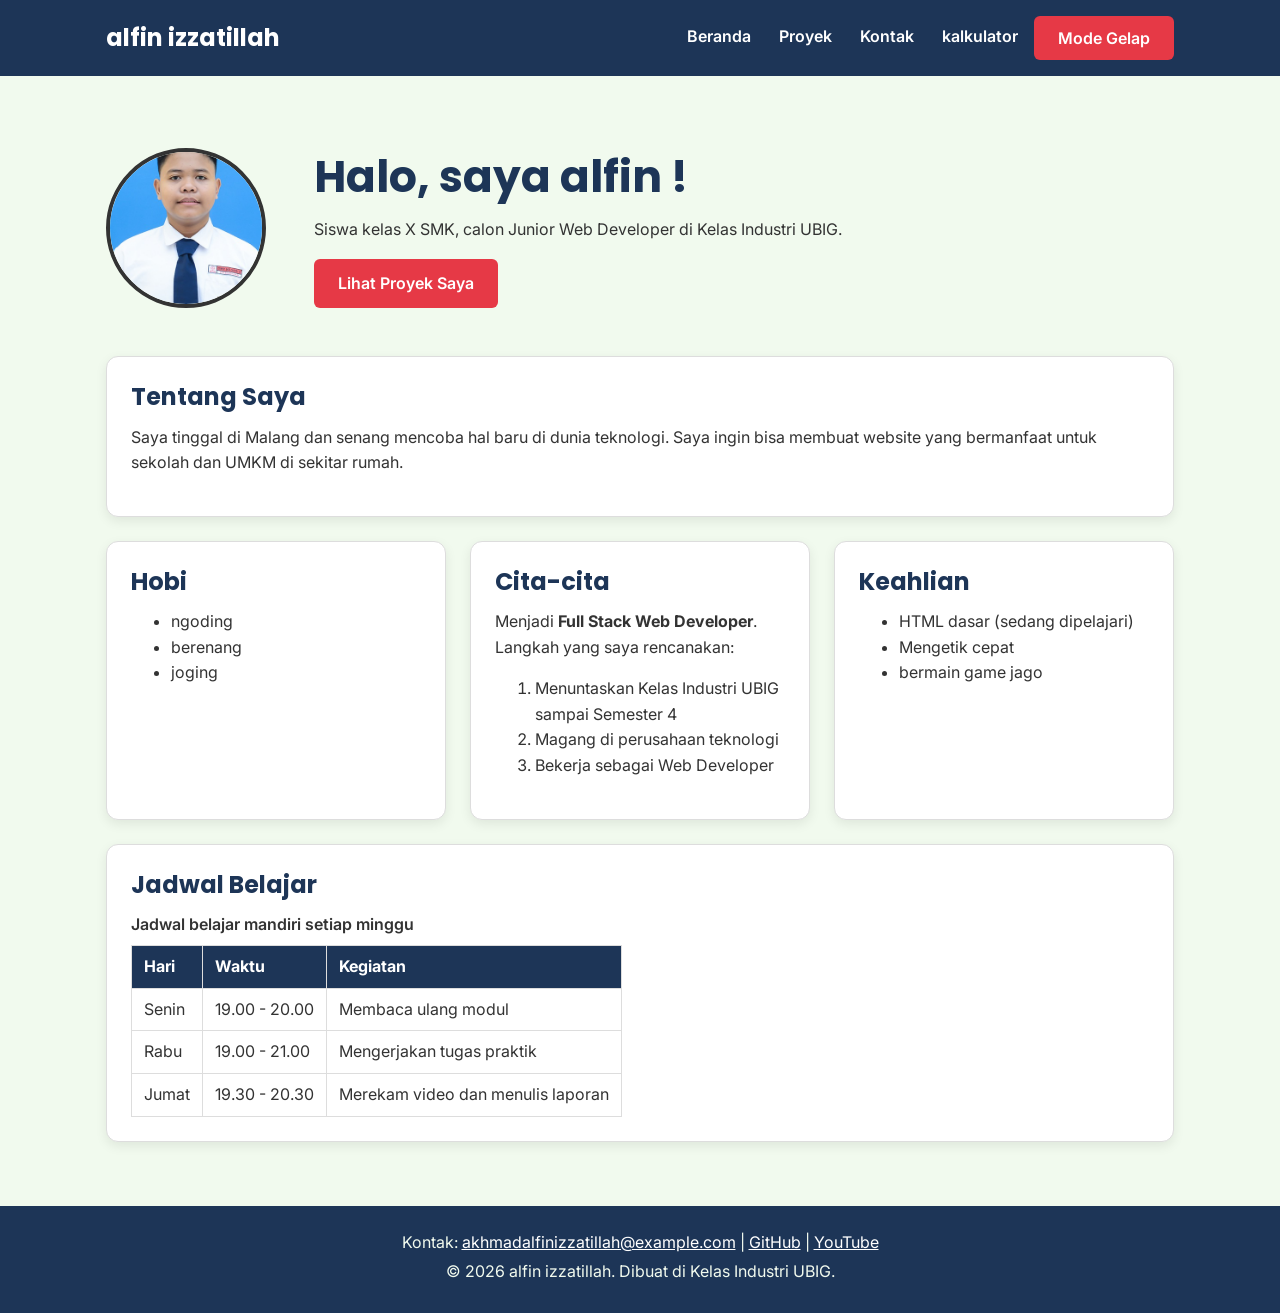
<file: index.html>
<!DOCTYPE html>
<html lang="id">
<head>
  <meta charset="UTF-8">
  <meta name="viewport" content="width=device-width, initial-scale=1.0">
  <title>akhmad alfin | Beranda</title>
  <link rel="preconnect" href="https://fonts.googleapis.com">
  <link rel="preconnect" href="https://fonts.gstatic.com" crossorigin>
  <link href="https://fonts.googleapis.com/css2?family=Inter:wght@400;600&family=Poppins:wght@600;700&display=swap" rel="stylesheet">
<link rel="stylesheet" href="css/style.css">
  <script src="js/latihan.js" defer></script>
  <script src="js/logika.js" defer></script>
  <script src="js/main.js" defer></script>
  <script src="js/kalkulator.js" defer></script>
  
  

</head>
<body>

  <header>
    <div class="container navbar">
      <h1>alfin izzatillah</h1>
      <nav class="menu-laptop">
        <ul>
          <li><a href="index.html">Beranda</a></li>
          <li><a href="proyek.html">Proyek</a></li>
          <li><a href="kontak.html">Kontak</a></li>
          <li><a href="kalkulator.html">kalkulator</a></li>
          <button type="button" id="tombol-tema" class="tombol-
tema">Mode Gelap</button>
  
        </ul>
      </nav>
      <!-- Tantangan: menu ponsel yang bisa dibuka-tutup -->
      <details class="menu-ponsel">
        <summary>Menu</summary>
        <nav>
      
          <ul>
            <li><a href="index.html">Beranda</a></li>
            <li><a href="proyek.html">Proyek</a></li>
            <li><a href="kontak.html">Kontak</a></li>
            <li><a href="kalkulator.html">kalkulator</a></li>
     

          </ul>
        </nav>
        
      </details>
    </div>
  </header>

  <main>
    <div class="container">
      <section class="hero">
        <img src="img/alfin.jpg.jpeg" alt="akhmadalfinizzatillah width="180">
        <div>
          <h2>Halo, saya alfin !</h2>
          <p>Siswa kelas X SMK, calon Junior Web Developer di Kelas Industri UBIG.</p>
          <a href="proyek.html" class="tombol">Lihat Proyek Saya</a>
        </div>
      </section>

      <section class="kartu">
        <h2>Tentang Saya</h2>
        <p>Saya tinggal di Malang dan senang mencoba hal baru di dunia teknologi. Saya ingin bisa membuat website yang bermanfaat untuk sekolah dan UMKM di sekitar rumah.</p>
      </section>

      <div class="daftar-kartu">
        <section class="kartu">
          <h2>Hobi</h2>
          <ul>
            <li>ngoding</li>
            <li>berenang</li>
            <li>joging</li>
          </ul>
        </section>

        <section class="kartu">
          <h2>Cita-cita</h2>
          <p>Menjadi <strong>Full Stack Web Developer</strong>. Langkah yang saya rencanakan:</p>
          <ol>
            <li>Menuntaskan Kelas Industri UBIG sampai Semester 4</li>
            <li>Magang di perusahaan teknologi</li>
            <li>Bekerja sebagai Web Developer</li>
          </ol>
        </section>

        <section class="kartu">
          <h2>Keahlian</h2>
          <ul>
            <li>HTML dasar (sedang dipelajari)</li>
            <li>Mengetik cepat</li>
            <li>bermain game jago</li>
          </ul>
        </section>
      </div>

      <section class="kartu">
        <h2>Jadwal Belajar</h2>
        <table>
          <caption>Jadwal belajar mandiri setiap minggu</caption>
          <thead>
            <tr>
              <th>Hari</th>
              <th>Waktu</th>
              <th>Kegiatan</th>
            </tr>
          </thead>
          <tbody>
            <tr>
              <td>Senin</td>
              <td>19.00 - 20.00</td>
              <td>Membaca ulang modul</td>
            </tr>
            <tr>
              <td>Rabu</td>
              <td>19.00 - 21.00</td>
              <td>Mengerjakan tugas praktik</td>
            </tr>
            <tr>
              <td>Jumat</td>
              <td>19.30 - 20.30</td>
              <td>Merekam video dan menulis laporan</td>
            </tr>
          
          </tbody>
        </table>
      </section>
    </div>
  </main>
 

  <footer>
    <p>Kontak: <a href="https://mail.google.com/mail/?view=cm&fs=1&to=akhmadalfinizzatillah@gmail.com">akhmadalfinizzatillah@example.com</a> |
      <a href="https://github.com/ALFIN-cloudj" target="_blank">GitHub</a> |
      <a href="http://www.youtube.com/@AkhmadAlfinIzzatillah" target="_blank">YouTube</a></p>
    <p>&copy; 2026 alfin izzatillah. Dibuat di Kelas Industri UBIG.</p>

  </footer>

</body>
</html>
</file>
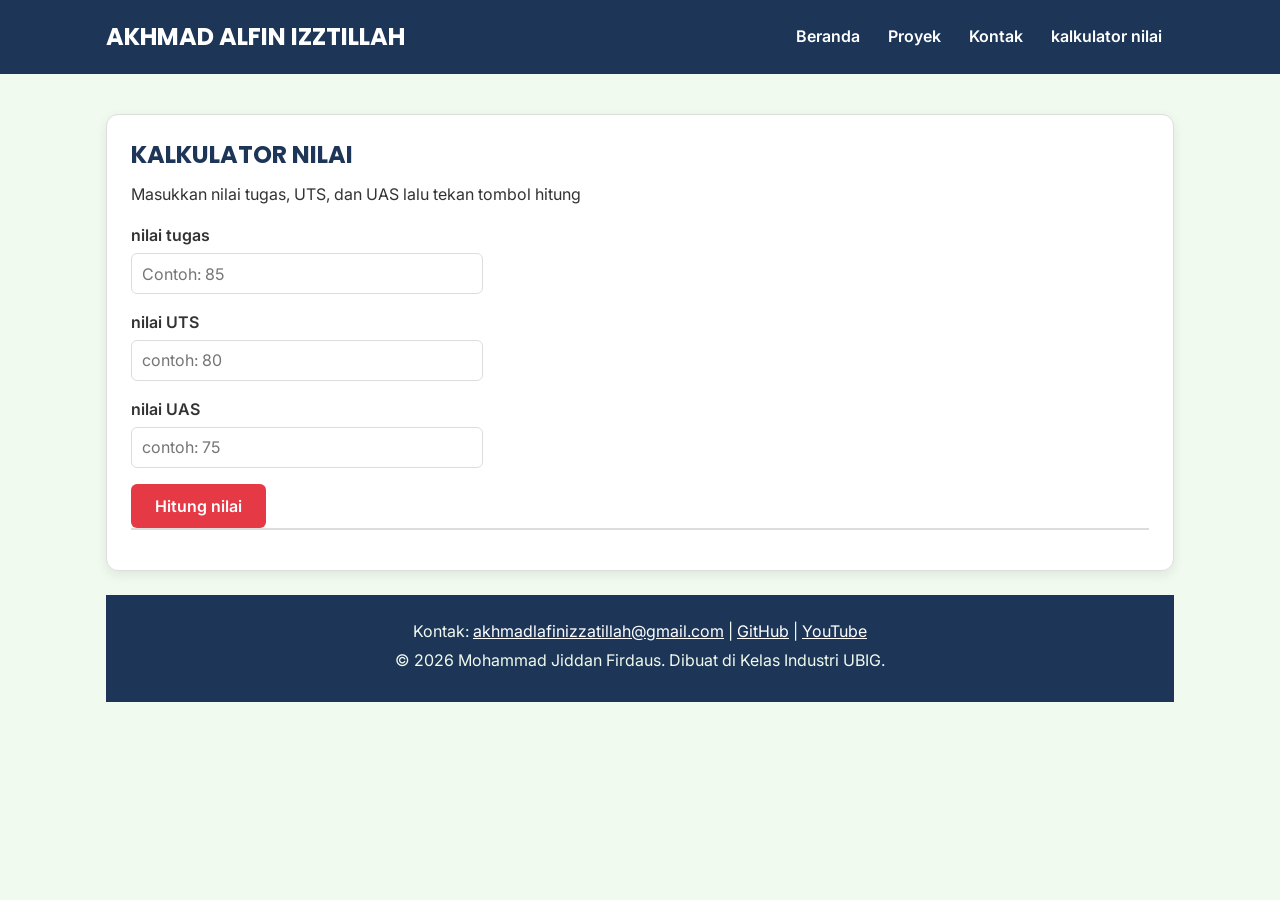
<file: kalkulator.html>
<!DOCTYPE html>
<html lang="id">
<head>
  <meta charset="UTF-8">
  <meta name="viewport" content="width=device-width, initial-scale=1.0">
  <title>akhmad alfin izzatillah | Kontak</title>
  <link rel="preconnect" href="https://fonts.googleapis.com">
  <link rel="preconnect" href="https://fonts.gstatic.com" crossorigin>
  <link href="https://fonts.googleapis.com/css2?family=Inter:wght@400;600&family=Poppins:wght@600;700&display=swap" rel="stylesheet">
  <link rel="stylesheet" href="css/style.css">
  
</head>
<body>
  <header>
    <div class="container navbar">
      <h1>AKHMAD ALFIN IZZTILLAH</h1>
      <nav class="menu-laptop">
        <ul>
          <li><a href="index.html">Beranda</a></li>
          <li><a href="proyek.html">Proyek</a></li>
          <li><a href="kontak.html">Kontak</a></li>
          <li><a href="kalkulator.html">kalkulator nilai</a></li>
        </ul>
      </nav>
      <!-- Tantangan: menu ponsel yang bisa dibuka-tutup -->
      <details class="menu-ponsel">
        <summary>Menu</summary>
        <nav>
          <ul>
            <li><a href="index.html">Beranda</a></li>
            <li><a href="proyek.html">Proyek</a></li>
            <li><a href="kontak.html">Kontak</a></li>
            <li><a href="kalkulator.html">kalkulator nilai</a></li>
          </ul>
        </nav>
      </details>
    </div>
  </header>

  <main>
    <div class="container">
      <section class="kartu">
        <h2>KALKULATOR NILAI</h2>
        <p>Masukkan nilai tugas, UTS, dan UAS lalu tekan tombol hitung</p>

        <form>
          <p>
            <label for="nama">nilai tugas</label><br>
            <input type="text" id="tugas" name="tugas" placeholder="Contoh: 85" required>
          </p>
          <p>
            <label for="email">nilai UTS</label><br>
            <input type="email" id="uts" name="uts" placeholder="contoh: 80" required>
          </p>
          <p>
            <label for="hp">nilai UAS</label><br>
            <input type="tel" id="uas" name="uas" placeholder="contoh: 75" required>
          </p>
          
          <button type="button" id="hitung">Hitung nilai</button>

            <p id="hasil"></p>

        </form>
      </section>

  <footer>
    <p>Kontak: <a href="mailto:akhmadlafinizzatillah@gmail.com">akhmadlafinizzatillah@gmail.com</a> |
      <a href="https://github.com/ALFIN-cloudj" target="_blank">GitHub</a> |
      <a href="https://www.youtube.com/@AkhmadAlfinIzzatillah" target="_blank">YouTube</a></p>
    <p>&copy; 2026 Mohammad Jiddan Firdaus. Dibuat di Kelas Industri UBIG.</p>
  </footer>

  <script src="js/kalkulator.js"></script>
</body>
</html>
</file>
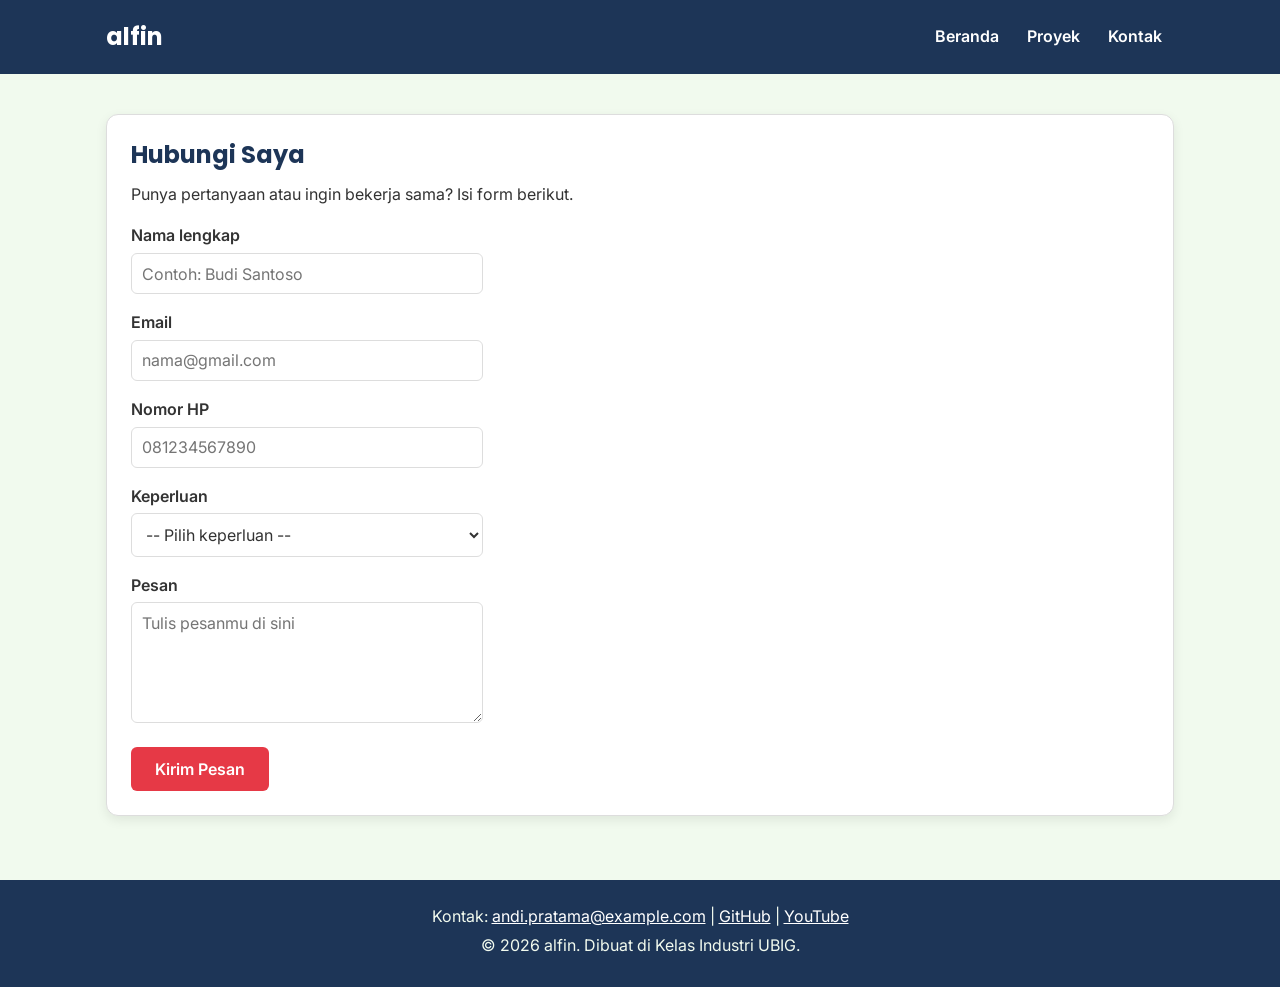
<file: kontak.html>
<!DOCTYPE html>
<html lang="id">
<head>
  <meta charset="UTF-8">
  <meta name="viewport" content="width=device-width, initial-scale=1.0">
  <title>alfin | Kontak</title>
  <link rel="preconnect" href="https://fonts.googleapis.com">
  <link rel="preconnect" href="https://fonts.gstatic.com" crossorigin>
  <link href="https://fonts.googleapis.com/css2?family=Inter:wght@400;600&family=Poppins:wght@600;700&display=swap" rel="stylesheet">
  <link rel="stylesheet" href="css/style.css">
</head>
<body>
  <header>
    <div class="container navbar">
      <h1>alfin</h1>
      <nav class="menu-laptop">
        <ul>
          <li><a href="index.html">Beranda</a></li>
          <li><a href="proyek.html">Proyek</a></li>
          <li><a href="kontak.html">Kontak</a></li>
        </ul>
      </nav>
      <!-- Tantangan: menu ponsel yang bisa dibuka-tutup -->
      <details class="menu-ponsel">
        <summary>Menu</summary>
        <nav>
          <ul>
            <li><a href="index.html">Beranda</a></li>
            <li><a href="proyek.html">Proyek</a></li>
            <li><a href="kontak.html">Kontak</a></li>
          </ul>
        </nav>
      </details>
    </div>
  </header>

  <main>
    <div class="container">
      <section class="kartu">
        <h2>Hubungi Saya</h2>
        <p>Punya pertanyaan atau ingin bekerja sama? Isi form berikut.</p>

        <form>
          <p>
            <label for="nama">Nama lengkap</label><br>
            <input type="text" id="nama" name="nama" placeholder="Contoh: Budi Santoso" required>
          </p>
          <p>
            <label for="email">Email</label><br>
            <input type="email" id="email" name="email" placeholder="nama@gmail.com" required>
          </p>
          <p>
            <label for="hp">Nomor HP</label><br>
            <input type="tel" id="hp" name="hp" placeholder="081234567890" required>
          </p>
          <p>
            <label for="keperluan">Keperluan</label><br>
            <select id="keperluan" name="keperluan" required>
              <option value="">-- Pilih keperluan --</option>
              <option value="bertanya">Bertanya</option>
              <option value="kerja-sama">Kerja sama proyek</option>
              <option value="lainnya">Lainnya</option>
            </select>
          </p>
          <p>
            <label for="pesan">Pesan</label><br>
            <textarea id="pesan" name="pesan" rows="5" cols="40" placeholder="Tulis pesanmu di sini" required></textarea>
          </p>
          <button type="submit">Kirim Pesan</button>
        </form>
      </section>
    </div>
  </main>

  <footer>
    <p>Kontak: <a href="mailto:andi.pratama@example.com">andi.pratama@example.com</a> |
      <a href="https://github.com/" target="_blank">GitHub</a> |
      <a href="https://www.youtube.com/" target="_blank">YouTube</a></p>
    <p>&copy; 2026 alfin. Dibuat di Kelas Industri UBIG.</p>
  </footer>
</body>
</html>
</file>
<file: css/style.css>
/* Gaya portofolio akhmad alfin izzatillah
   Palet: #1D3557 (utama), #E63946 (aksen), #F1FAEE (latar)
   Huruf: Poppins (judul), Inter (isi)
   Tata letak: mobile first, titik ubah 768px (tablet) dan 1024px (laptop) */

/* 1. Reset */
* {
  box-sizing: border-box;
  margin: 0;
}

img {
  max-width: 100%;
  height: auto;
}

/* 2. Dasar halaman: warna dan huruf */
:root {
  --warna-utama: #1d3557;
  --warna-judul: #1d3557;
  --warna-aksen: #e63946;
  --warna-tautan: #e63946;
  --warna-latar: #f1faee;
  --warna-teks: #333333;
  --warna-kartu: #ffffff;
  --warna-garis: #dddddd;
}

body {
  font-family: "Inter", Arial, sans-serif;
  font-size: 1rem;
  line-height: 1.6;
  color: var(--warna-teks);
  background-color: var(--warna-latar);
}

h1,
h2,
h3 {
  font-family: "Poppins", Arial, sans-serif;
  color: var(--warna-judul);
  line-height: 1.3;
}

h2 {
  margin-bottom: 0.75rem;
}

p,
ul,
ol {
  margin-bottom: 1rem;
}

a {
  color: var(--warna-tautan);
}

/* 3. Wadah, header, dan menu */
.container {
  max-width: 1100px;
  margin: 0 auto;
  padding: 0 1rem;
}

header {
  background-color: var(--warna-utama);
  color: #ffffff;
  padding: 1rem 0;
}

header h1 {
  color: #ffffff;
  font-size: 1.5rem;
}

.navbar {
  display: flex;
  flex-wrap: wrap;
  justify-content: space-between;
  align-items: center;
  gap: 0.5rem;
}

nav ul {
  display: flex;
  gap: 0.25rem;
  padding: 0;
  margin: 0;
  list-style: none;
}

nav a {
  display: inline-block;
  padding: 0.5rem 0.75rem;
  border-radius: 6px;
  color: #ffffff;
  font-weight: 600;
  text-decoration: none;
}

/* Tantangan: menu ponsel buka-tutup dengan details */
.menu-laptop {
  display: none;
}

.menu-ponsel summary {
  padding: 0.5rem 0.75rem;
  border: 1px solid #ffffff;
  border-radius: 6px;
  font-weight: 600;
  cursor: pointer;
}

.menu-ponsel ul {
  flex-direction: column;
  margin-top: 0.5rem;
}

/* 4. Isi utama, hero, dan kartu */
main {
  padding: 1.5rem 0;
}

.hero {
  display: flex;
  flex-direction: column;
  align-items: center;
  gap: 1.5rem;
  padding: 1rem 0 2rem;
  text-align: center;
}

.hero img {
  width: 160px;
  height: 160px;
  object-fit: cover;
  border-radius: 50%;
  border: 4px solid #333333;
}

.hero h2 {
  font-size: 2rem;
}

.tombol {
  display: inline-block;
  padding: 0.75rem 1.5rem;
  border-radius: 6px;
  background-color: var(--warna-aksen);
  color: #ffffff;
  font-weight: 600;
  text-decoration: none;
}

.kartu {
  background-color: var(--warna-kartu);
  padding: 1rem;
  margin-bottom: 1.5rem;
  border: 1px solid var(--warna-garis);
  border-radius: 12px;
  box-shadow: 0 4px 12px rgba(0, 0, 0, 0.08);
}

.daftar-kartu {
  display: flex;
  flex-wrap: wrap;
  gap: 1.5rem;
  margin-bottom: 1.5rem;
}

.daftar-kartu .kartu {
  flex: 1 1 280px;
  margin-bottom: 0;
}

article img {
  border-radius: 8px;
  border: 1px solid var(--warna-garis);
}

/* 5. Tabel */
table {
  border-collapse: collapse;
}

caption {
  font-weight: 600;
  text-align: left;
  margin-bottom: 0.5rem;
}

th,
td {
  border: 1px solid var(--warna-garis);
  padding: 0.5rem 0.75rem;
  text-align: left;
}

th {
  background-color: var(--warna-utama);
  color: #ffffff;
}

/* 6. Form */
label {
  font-weight: 600;
}

input,
select,
textarea {
  width: 100%;
  max-width: 22rem;
  padding: 0.6rem;
  margin-top: 0.25rem;
  border: 1px solid var(--warna-garis);
  border-radius: 6px;
  font-family: inherit;
  font-size: 1rem;
  background-color: var(--warna-kartu);
  color: var(--warna-teks);
}

button {
  padding: 0.75rem 1.5rem;
  border: none;
  border-radius: 6px;
  background-color: var(--warna-aksen);
  color: #ffffff;
  font-family: inherit;
  font-size: 1rem;
  font-weight: 600;
  cursor: pointer;
}

.keterangan {
  font-size: 0.875rem;
}

/* 7. Footer */
footer {
  background-color: var(--warna-utama);
  color: #f1faee;
  text-align: center;
  padding: 1.5rem;
}

footer p {
  margin-bottom: 0.25rem;
}

footer a {
  color: #ffffff;
}

/* 8. Tablet: lebar layar 768px ke atas */
@media (min-width: 768px) {
  .menu-laptop {
    display: block;
  }

  .menu-ponsel {
    display: none;
  }

  .hero {
    flex-direction: row;
    padding: 2rem 0 3rem;
    text-align: left;
  }

  .kartu {
    padding: 1.5rem;
  }
}

/* 9. Laptop: lebar layar 1024px ke atas */
@media (min-width: 1024px) {
  main {
    padding: 2.5rem 0;
  }

  .hero {
    gap: 3rem;
  }

  .hero h2 {
    font-size: 2.75rem;
  }
}

/* 10. Tombol tema, filter, dan label kategori */
.tombol-tema {
  padding: 0.5rem 0.9rem;
  border: 2px solid #ffffff;
  background-color: transparent;
  font-size: 0.9rem;
}
.filter,
.filter-proyek {
  display: flex;
  flex-wrap: wrap;
  gap: 0.5rem;
  margin-bottom: 1rem;
}
.tombol-filter {
  padding: 0.5rem 1rem;
  border: 2px solid var(--warna-garis);
  background-color: var(--warna-kartu);
  color: var(--warna-judul);
}
.tombol-filter.aktif {
  background-color: var(--warna-aksen);
  border-color: var(--warna-aksen);
  color: #ffffff;
}

.label {
  display: inline-block;
  padding: 0.1rem 0.6rem;
  margin-bottom: 0.5rem;
  border-radius: 999px;
  background-color: var(--warna-latar);
  color: var(--warna-judul);
  font-size: 0.85rem;
  font-weight: 600;
}

/* 11. Tema gelap: isi variabel diganti saat body memiliki class gelap */
body.gelap {
  --warna-utama: #0b1526;
  --warna-judul: #a8dadc;
  --warna-tautan: #ff8a8a;
  --warna-latar: #121a24;
  --warna-teks: #e3e8ee;
  --warna-kartu: #1c2836;
  --warna-garis: #34465a;
}
body.gelap .tombol-filter.aktif {
  background-color: #ff8a8a;
  border-color: #ff8a8a;
  color: #0b1526;
}

#hasil {
  background-color: var(--warna-kartu);
  color: var(--warna-teks);
  border: 1px solid var(--warna-garis);
}

body.gelap #hasil {
  background-color: var(--warna-kartu);
  color: var(--warna-teks);
}
</file>
